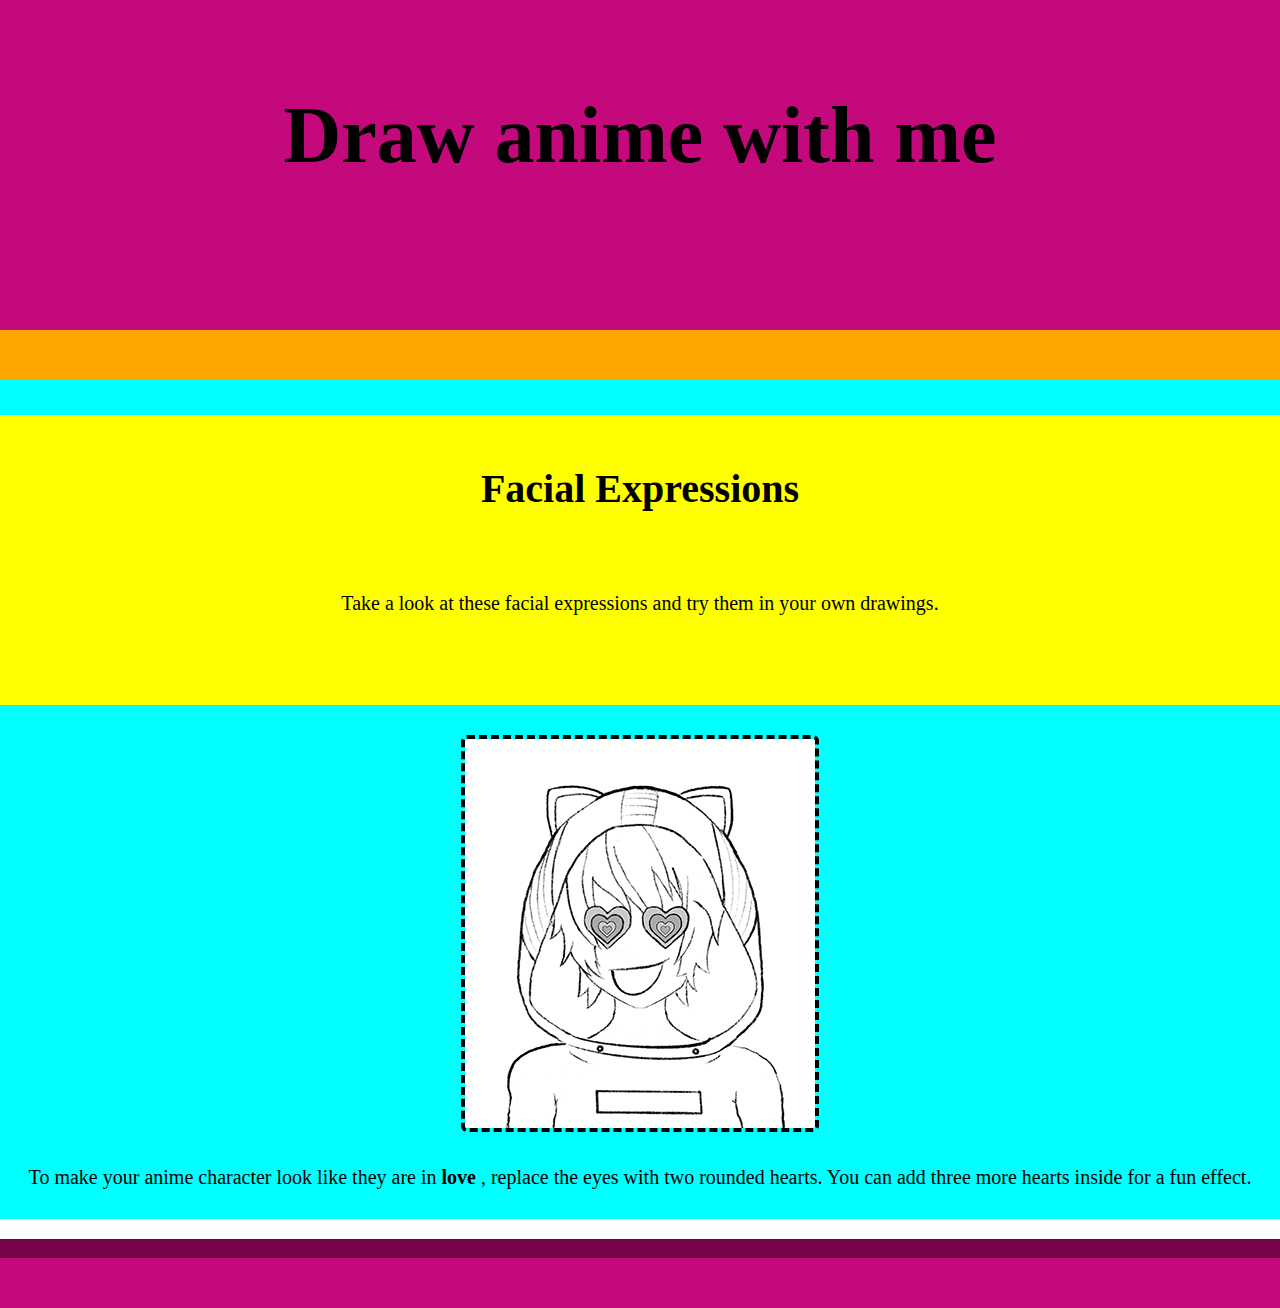
<file: anime/index.html>
<!DOCTYPE html>
<html lang="en">
<head>
    <meta charset="UTF-8">
    <meta name="viewport" content="width=device-width, initial-scale=1.0">
    <title>Anime</title>
    <link rel="stylesheet" href="style.css">
  
</head>
<body>
    <header>
        <div class="dd1">
            <div class="d1">
                <h1>
                Draw anime with me
                </h1>
            </div>
            <div class="d2">

            </div>
        </div>
    </header>

    <main class="mai1">
        <div>
            <div class="m1">
                <h2 class="h21">
                    Facial Expressions
                </h2>
                <p class="p1">
                    Take a look at these facial expressions and try them in your own drawings.
                </p>
            </div>

            <div class="im1">
                <img class="dash"   src="../images/love.png" alt="The love facial expression.">

                <p>To make your anime character look like they are in <strong>
                            love
                </strong>, replace the eyes with two rounded hearts. You can add three more hearts inside for a fun effect.</p>

            </div>
         
        </div>
    </main> 
      <footer class="bottom">
       
    </footer>
</body>
</html>
</file>
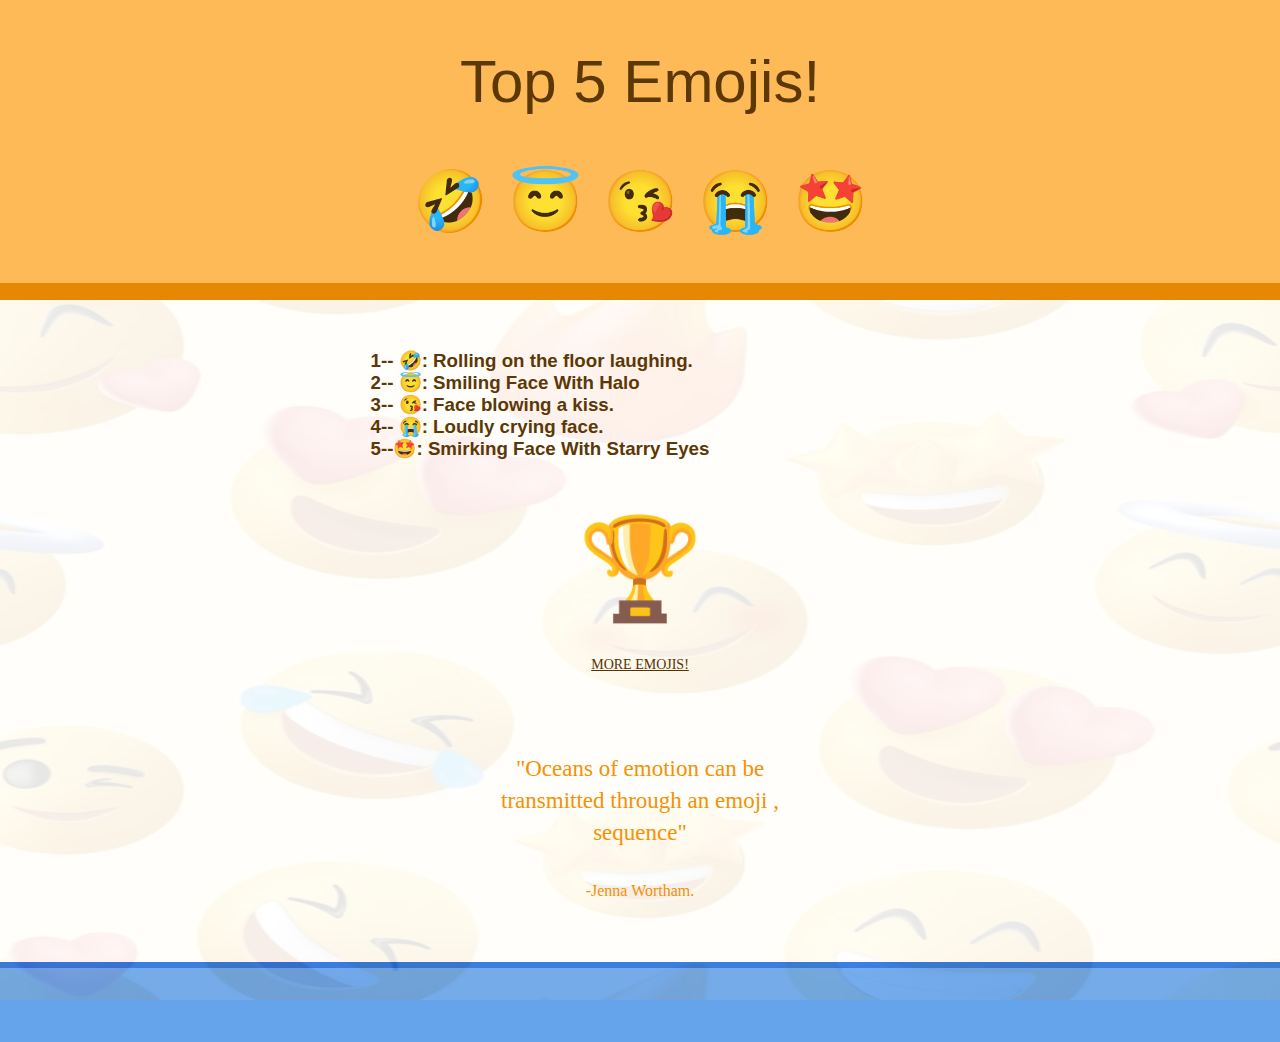
<file: top-emoji/index.html>
<!DOCTYPE html>
<html lang="en">
<head>
    <meta charset="UTF-8">
    <meta name="viewport" content="width=device-width, initial-scale=1.0">
    <title>Document</title>
    <link rel="stylesheet" href="style.css">
</head>
<body>
  <header>
    <div class="head">
        <div class="emoj">
            Top 5 Emojis!
        </div>
        <div class="emoji-icon">
            <span class="bigfont-bounceme">🤣</span>
            <span class="bigfont-bounceme">😇</span>
            <span class="bigfont-bounceme">😘</span>
            <span class="bigfont-bounceme">😭</span>
            <span class="bigfont-bounceme">🤩</span>
        </div>
    </div>
  </header>

  <main>
     <img class="back"   src="../images/emojibackground.webp">
    <section class="main-section">
      
        <div class="emoji-description">
            <h3>
                1-- 🤣:  Rolling on the floor laughing.
            </h3>

            <h3>
               2-- 😇: Smiling Face With Halo
            </h3>

            <h3>
                3-- 😘: Face blowing a kiss.
            </h3>

            <h3>
                4-- 😭: Loudly crying face.
            </h3>

            <h3>
                5--🤩: Smirking Face With Starry Eyes
            </h3>
        </div>

        <div class="trophy">
            <p class="tro">
                🏆
            </p>

            <a  class= "lin1"   href="#" > 
                MORE EMOJIS!
            </a>
        </div>

        <div class="ocean">
         
              "Oceans of emotion can be <br>
            transmitted through an emoji ,<br>sequence"
            <span class="st">
                -Jenna Wortham.
            </span>
        </div>
    </section>
    
  </main>

  <footer class="foot">

  </footer>
</body>
</html>
</file>
<file: anime/style.css>
*{
    margin: 0;
    padding: 0;
  
}

.dd1{
    text-align: center;
 
}

.d1{
    padding-top: 90px;
   
    background-color: #c4097c;
    font-size: 40px;
    font-family:cursive;
    height: 240px;
   
}

.d2{
    background-color: orange;
    min-height: 50px;
}

.mai1{
    background-color: aqua;
}

.m1{
    border-top: solid aqua 35px;
    text-align: center;
    font-family:cursive;
    height: 290px;
    background-color: yellow;
}

.h21{
    font-size: 40px;
    padding-top: 50px;
   
}

.p1{
    padding-top: 80px;
    padding-bottom: 20px;
}


.im1{
    text-align: center;
}
.dash{
    margin-top: 30px;
    border: dashed black 4px;
    border-radius: 6px;
}

p{
    padding-top: 30px;
    padding-bottom: 30px;
    font-size: 20px;
    
    
}





.bottom{
    border-top: solid #78034b 19px;
    margin-top: 20px;
    background-color: #c4097c;
    min-height: 50px;
}
</file>
<file: top-emoji/style.css>
*{
    margin: 0;
    padding: 0;
    box-sizing: border-box;
}

.head{
    display: flex;
    flex-direction: column;
    align-items: center;
    justify-content: center;
    background-color: #ffba58;
    border-bottom: solid #e68804 17px;
    height: 300px;
}

.emoj , .emoji-icon{
    font-size: 60px;
}

.emoj{
    font-family: sans-serif;
    padding-bottom: 50px;
    color: #5c3806;
}

.emoji-icon{
    display: flex;
    flex-direction: row;
    gap: 20px;
}

.bigfont-bounceme{
    display: inline-block;
    animation: bounce ease 2s 3; /* 3 = sirf 3 baar chalega */
     
}

@keyframes bounce{
 0% {
    transform: translateY(0) scaleY(1) scaleX(1);
  }

  /* 🔽 zameen pe dabta hai — jump lene se pehle */
  10% {
    transform: translateY(3px) scaleY(0.85) scaleX(1.1);
  }

  /* 🔼 upar uchhalta hai — fast stretch upward */
  30% {
    transform: translateY(-50px) scaleY(1.05) scaleX(0.95);
  }

  /* 🪂 upar pahunch ke thoda relax */
  50% {
    transform: translateY(-60px) scaleY(1) scaleX(1);
  }

  /* ⬇️ neeche aata hua */
  70% {
    transform: translateY(0) scaleY(0.9) scaleX(1.1);
  }

  /* 🦶 landing ke baad normal */
  100% {
    transform: translateY(0) scaleY(1) scaleX(1);
  }
}
    

.main-section{
    display: flex;
    flex-direction: column;
    align-items: center;
    position: relative;

}

.back{
    position: absolute;
    top: 300px;
    width: 100%;
    height: 700px;
    opacity: 0.1;
    
}

.emoji-description{
    font-family: sans-serif;
    margin-top: 50px;
    margin-right: 200px;
    color: #5c3806;
}

.trophy{
     display: flex;
    flex-direction: column;
    align-items: center;
    margin-top: 50px;
}

.tro{
    display: inline-block;
    font-size: 100px;
    animation: spin 8s linear;
}

@keyframes spin{
    from {
        transform: rotate(0deg);
    }
    to {
        transform: rotate(720deg);
    }

}
.lin1{
    color:#573302; 
    font-size: 14px;
    margin-top: 30px;
}

.ocean{
    font-family: "Chewy", cursive;
    font-size: 23px;
    text-align: center;
    line-height: 1.4;
     display: flex;
    flex-direction: column;
    margin-top: 80px;
    color:#f49104;
}

.st{
    margin-top: 30px;
    margin-bottom: 60px;
    font-size: 16px;
}

.foot{
    background-color: rgb(101, 163, 235);
    min-height: 80px;
    border-top: solid rgb(38, 112, 223) 6px;
}
</file>
